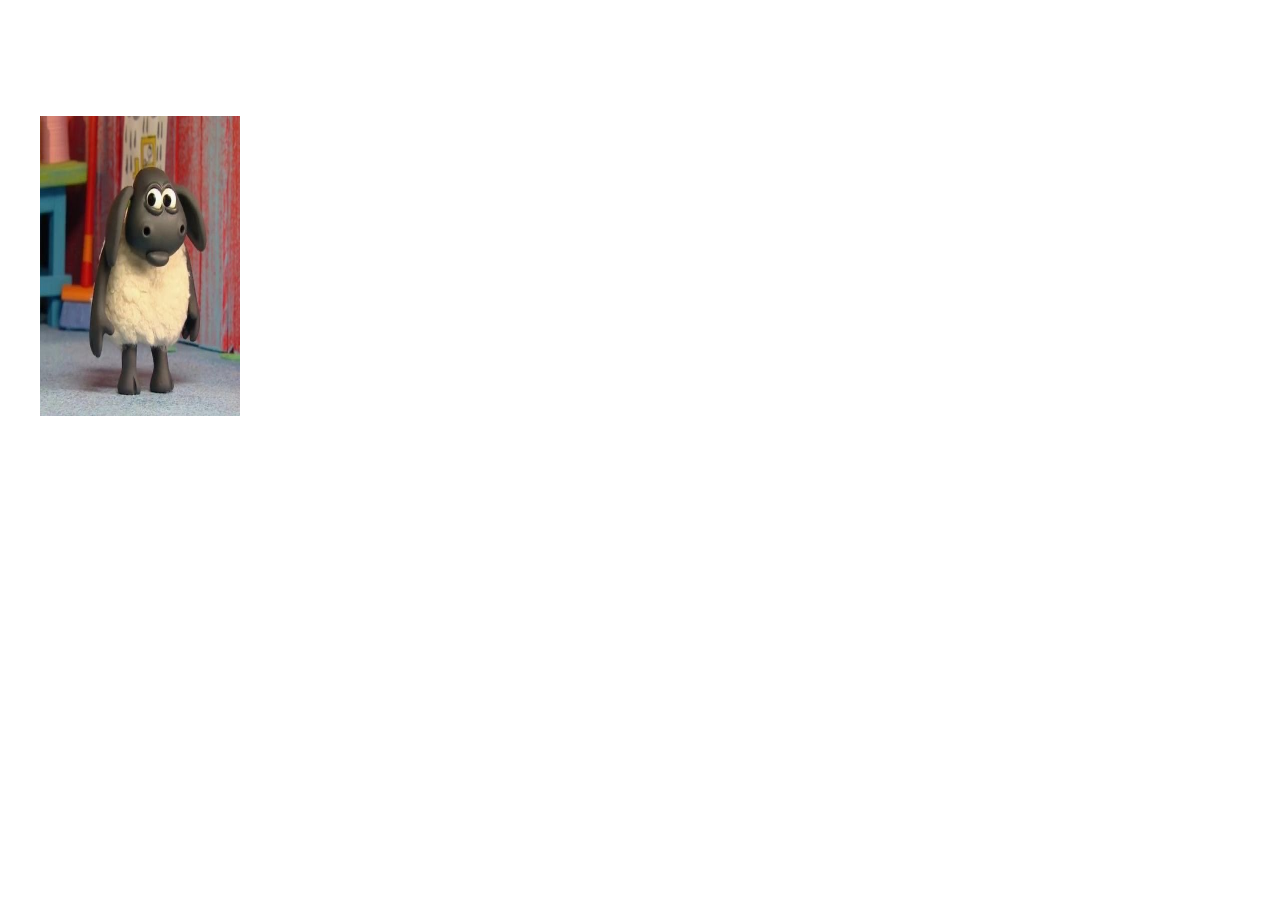
<file: devs/ian.html>
<!DOCTYPE html>
<html lang="pt-br">
<head>
    <meta charset="UTF-8">
    <meta name="viewport" content="width=device-width, initial-scale=1.0">
    <link rel="stylesheet" href="styles.css">
    <link href="https://cdn.jsdelivr.net/npm/bootstrap@5.3.2/dist/css/bootstrap.min.css" rel="stylesheet" integrity="sha384-T3c6CoIi6uLrA9TneNEoa7RxnatzjcDSCmG1MXxSR1GAsXEV/Dwwykc2MPK8M2HN" crossorigin="anonymous">
    <title>Dev</title>
</head>
<body class="bg-dark">
    <div class="container text-center" >
        <figure class="figure">

        
            <img id="ftsdevs" src="imagens_devs/img_ian.jpeg" alt="" class="img-fluid">
                <figcaption class="figcaption text-center">Ian Reis Campolim<br>
                    Estudante ETEC
                </figcaption>
        </figure>
    </div>
</body>
</html>
</file>
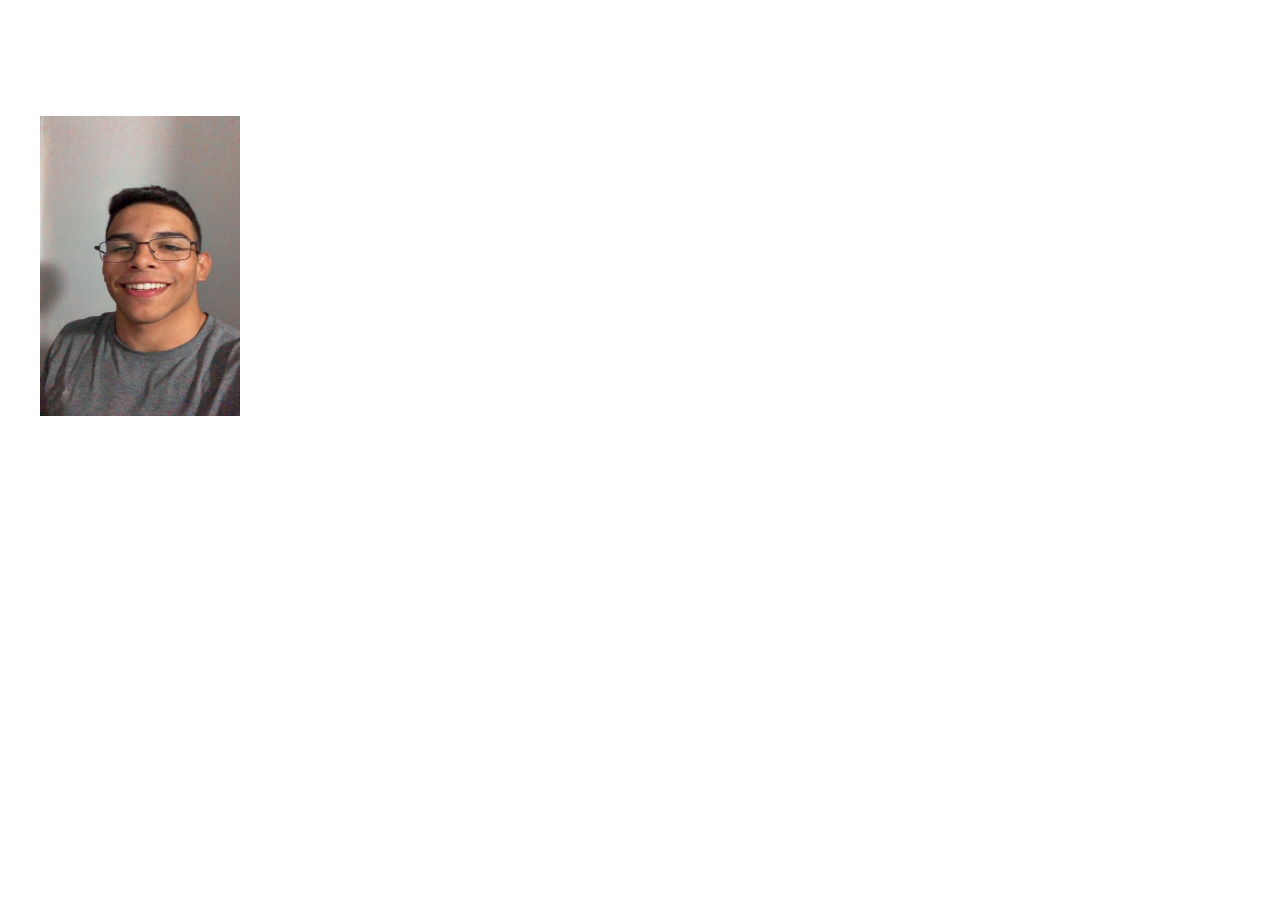
<file: devs/ricardo.html>
<!DOCTYPE html>
<html lang="pt-br">
<head>
    <meta charset="UTF-8">
    <meta name="viewport" content="width=device-width, initial-scale=1.0">
    <link rel="stylesheet" href="styles.css">
    <link href="https://cdn.jsdelivr.net/npm/bootstrap@5.3.2/dist/css/bootstrap.min.css" rel="stylesheet" integrity="sha384-T3c6CoIi6uLrA9TneNEoa7RxnatzjcDSCmG1MXxSR1GAsXEV/Dwwykc2MPK8M2HN" crossorigin="anonymous">
    <title>Dev</title>
</head>
<body class="bg-dark">
    <div class="container text-center" >
        <figure class="figure">

        
            <img id="ftsdevs" src="imagens_devs/img_ricardo.jpg" alt="" class="img-fluid">
                <figcaption class="figcaption text-center">Ricardo Gabriel Vianna de Oliveira<br>
                    Estudante ETEC
                </figcaption>
        </figure>
    </div>
</body>
</html>
</file>
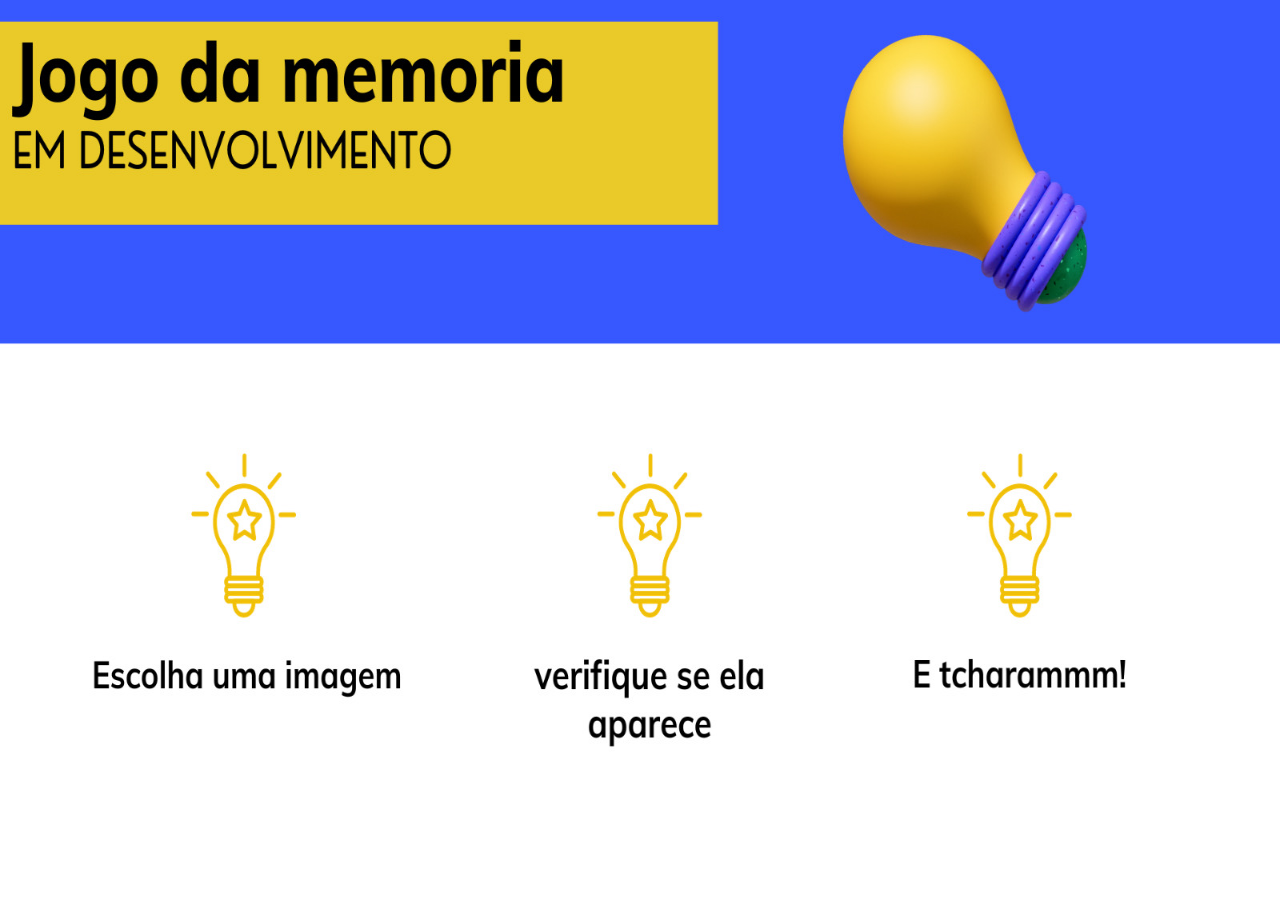
<file: games/game1.html>
<!DOCTYPE html>
<html lang="pt-br">
<head>
    <meta charset="UTF-8">
    <meta name="viewport" content="width=device-width, initial-scale=1.0">
    <title>Quase pronto</title>
    <link rel="stylesheet" href="styles.css">
    
    
</head>
<body>    
    <!-- JOGO DA MEMORIA -->
<img src="imagens/img_jogo_memoria.jpeg">
</body>
</html>
</file>
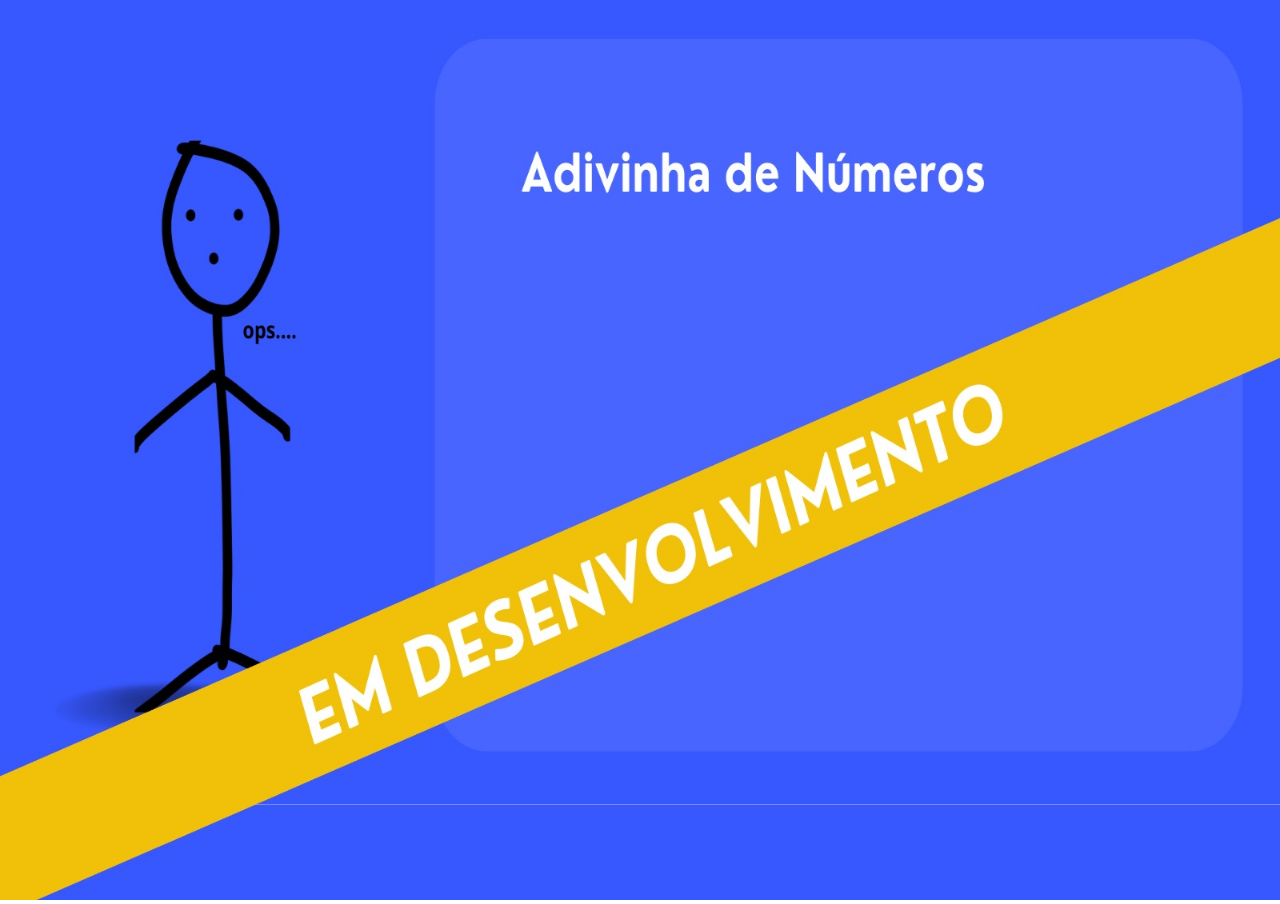
<file: games/game2.html>
<!DOCTYPE html>
<html lang="pt-br">
<head>
    <meta charset="UTF-8">
    <meta name="viewport" content="width=device-width, initial-scale=1.0">
    <title>Quase pronto</title>
    <link rel="stylesheet" href="styles.css">
    
    
</head>
<body>    
    <!-- ADIVINHA NUMEROS -->
<img src="imagens/img_adinha_numeros.jpeg">
</body>
</html>
</file>
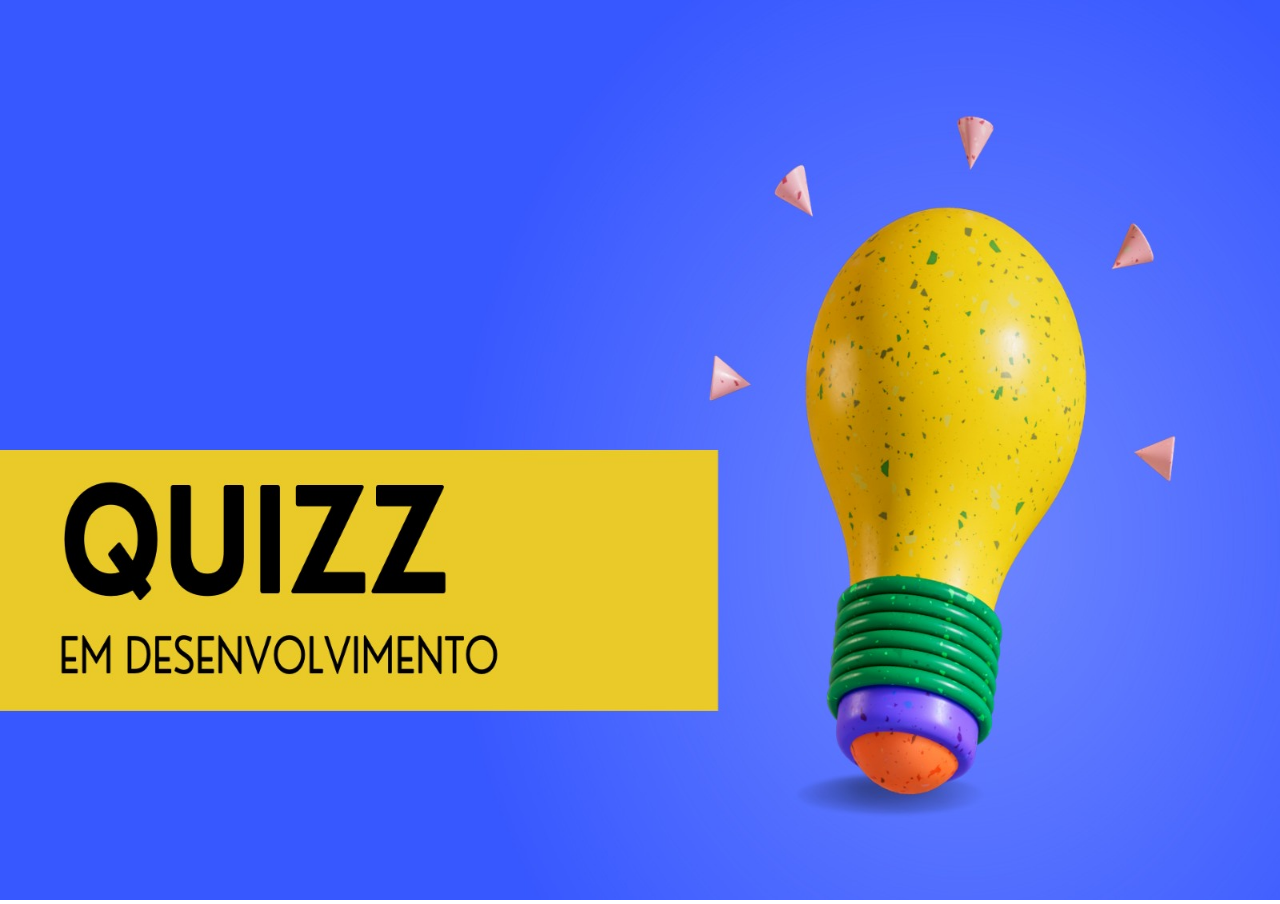
<file: games/game3.html>
<!DOCTYPE html>
<html lang="pt-br">
<head>
    <meta charset="UTF-8">
    <meta name="viewport" content="width=device-width, initial-scale=1.0">
    <title>Quase pronto</title>
    <link rel="stylesheet" href="styles.css">
    
    
</head>
<body>    
    <!-- QUIZZ -->
<img src="imagens/img_quizz.jpeg">
</body>
</html>
</file>
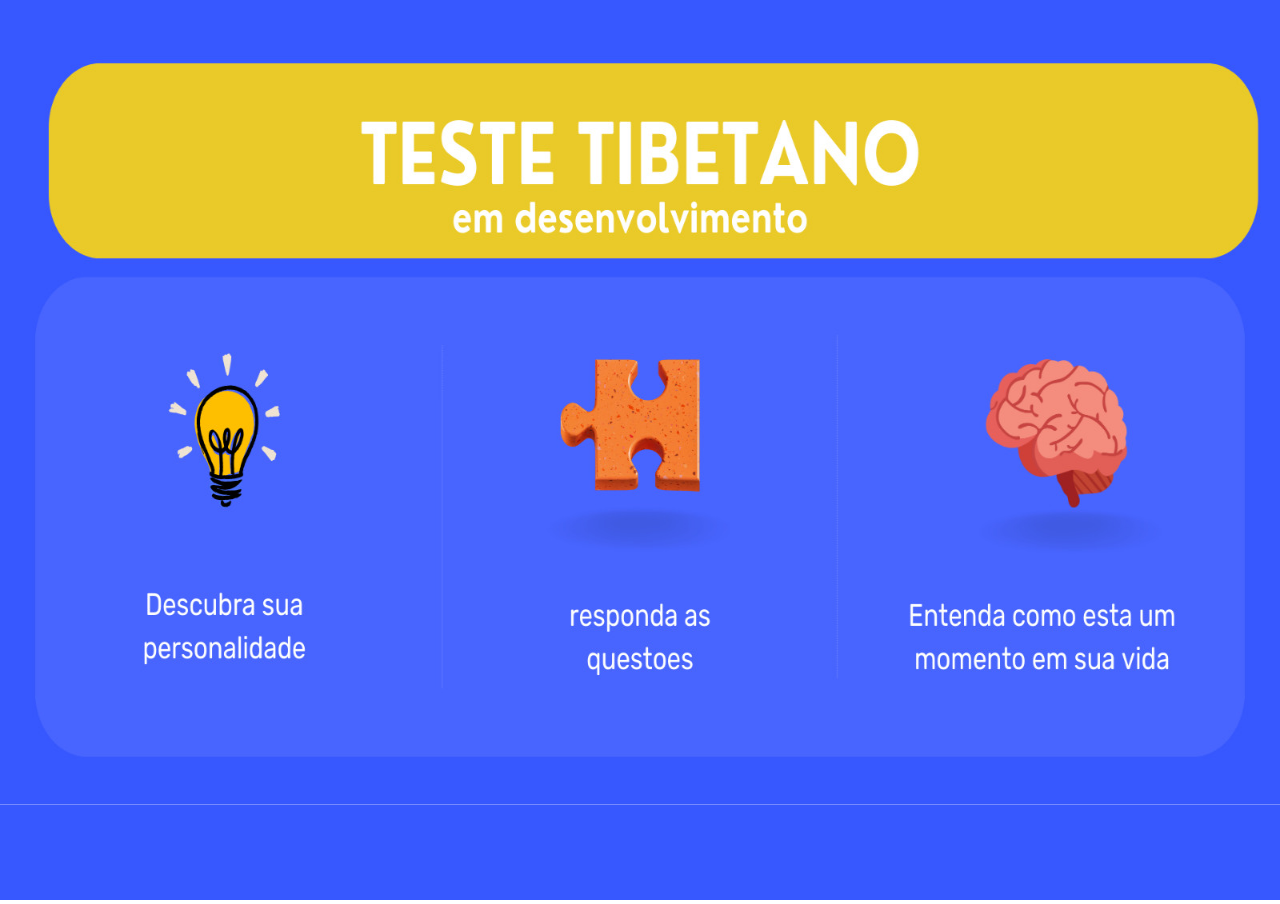
<file: games/game4.html>
<!DOCTYPE html>
<html lang="pt-br">
<head>
    <meta charset="UTF-8">
    <meta name="viewport" content="width=device-width, initial-scale=1.0">
    <title>Quase pronto</title>
    <link rel="stylesheet" href="styles.css">
    
    
</head>
<body>    
    <!-- TESTE TIBETANO -->
<img src="imagens/img_tibetano.jpeg">
</body>
</html>
</file>
<file: devs/styles.css>
body{
    margin:0;
}

.figcaption{
    color: white;
}

#ftsdevs{
    width: 200px;
    height: 300px;
    margin-top: 100px;
}
</file>
<file: games/styles.css>
body{
    margin:0;
}

img{
    width: 100%;
    height: 100vh;
}
</file>
